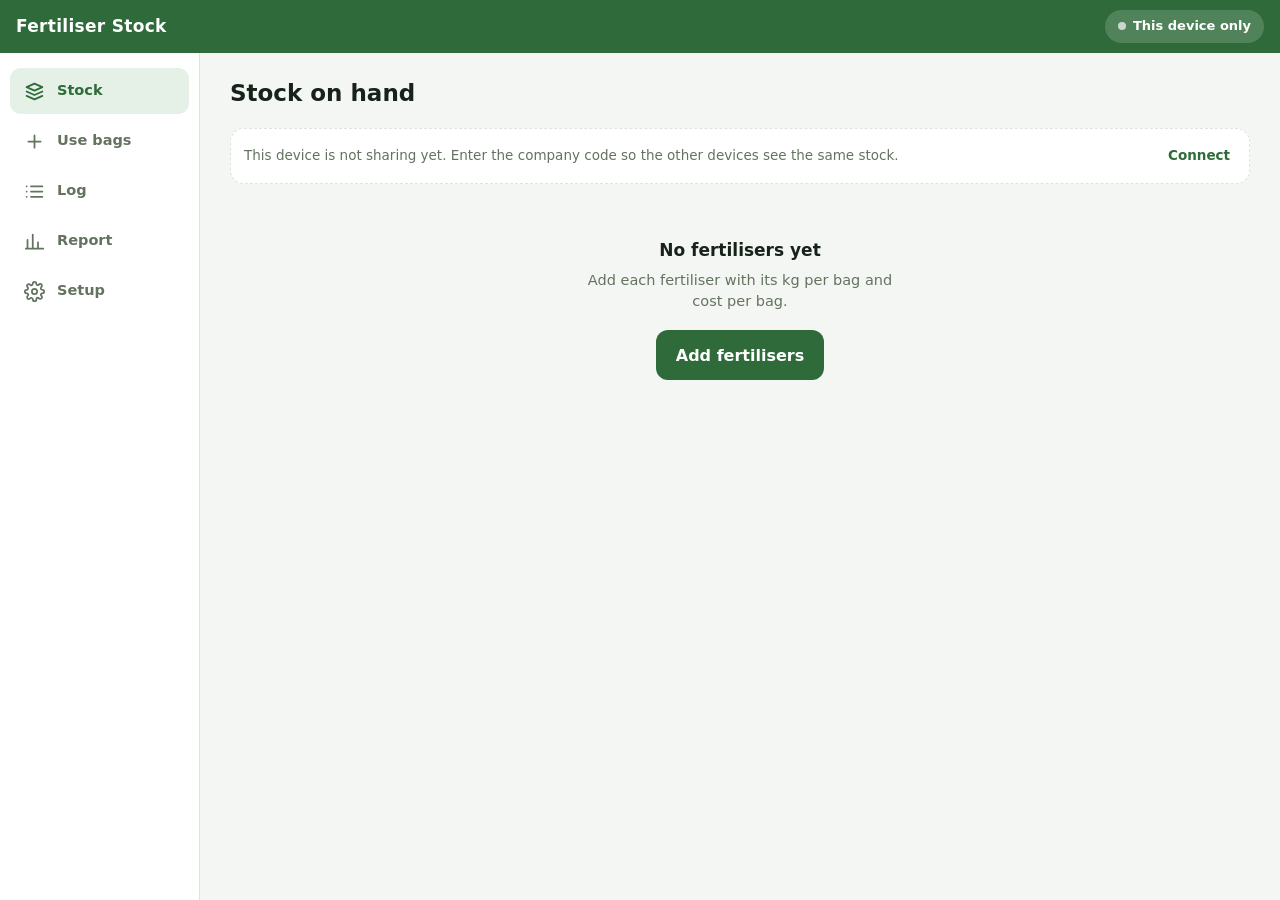
<file: index.html>
<!doctype html>
<html lang="en">
<head>
<meta charset="utf-8">
<meta name="viewport" content="width=device-width, initial-scale=1, viewport-fit=cover">
<title>Fertiliser Stock</title>
<meta name="description" content="Fertiliser stock: deliveries, bags used by the mixer, stock on hand and monthly Excel reports.">
<meta name="theme-color" content="#2f6b3a" media="(prefers-color-scheme: light)">
<meta name="theme-color" content="#0e1611" media="(prefers-color-scheme: dark)">
<meta name="apple-mobile-web-app-capable" content="yes">
<meta name="apple-mobile-web-app-status-bar-style" content="black-translucent">
<meta name="apple-mobile-web-app-title" content="Fertiliser">
<link rel="manifest" href="./manifest.webmanifest">
<link rel="icon" href="./icons/favicon-32.png" sizes="32x32">
<link rel="apple-touch-icon" href="./icons/apple-touch-icon.png">
<link rel="stylesheet" href="./app.css">
</head>
<body>

<header class="appbar">
  <div class="appbar-inner">
    <h1 class="brand">Fertiliser Stock</h1>
    <div class="bar-actions">
      <button type="button" class="icon-btn" id="lockBtn" hidden>Lock</button>
      <button type="button" class="icon-btn" id="installBtn" hidden aria-label="Install app">Install</button>
      <button type="button" class="sync-chip" id="syncChip" aria-label="Sync status">
        <span class="dot" id="syncDot"></span>
        <span id="syncChipText">This device only</span>
      </button>
    </div>
  </div>
</header>

<main id="main">
  <section class="view" id="view-stock" aria-label="Stock on hand"></section>
  <section class="view" id="view-use" hidden aria-label="Record bags used"></section>
  <section class="view" id="view-delivery" hidden aria-label="Book in a delivery"></section>
  <section class="view" id="view-count" hidden aria-label="Stock count"></section>
  <section class="view" id="view-log" hidden aria-label="Stock log"></section>
  <section class="view" id="view-report" hidden aria-label="Monthly report"></section>
  <section class="view" id="view-setup" hidden aria-label="Setup"></section>
  <section class="view" id="view-sync" hidden aria-label="Share with other devices"></section>
  <section class="view" id="view-unlock" hidden aria-label="Manager PIN"></section>
</main>

<nav class="tabbar" id="tabbar" role="tablist" aria-label="Sections"></nav>

<div class="toast" id="toast" role="status" aria-live="polite" hidden>
  <span id="toastText"></span>
  <button type="button" id="toastAction" hidden></button>
</div>

<script src="./xlsx.js"></script>
<script src="./sync.js"></script>
<script src="./app.js"></script>
</body>
</html>
</file>
<file: app.css>
/* ── tokens ─────────────────────────────────────────────── */
:root {
  color-scheme: light;
  --bg: #f4f6f3;
  --surface: #ffffff;
  --surface-2: #eef2ec;
  --line: #dde4da;
  --text: #17231a;
  --text-dim: #63735f;
  --accent: #2f6b3a;
  --accent-soft: #e5f0e6;
  --in: #1d7a3e;
  --warn: #9a5b00;
  --warn-bg: #fdf1dc;
  --danger: #b3261e;
  --danger-bg: #fce4e2;
  --radius: 14px;
  --shadow: 0 1px 2px rgba(16, 38, 20, .06), 0 4px 14px rgba(16, 38, 20, .05);
  --tabbar-h: 62px;
  --rail-w: 200px;
  --safe-b: env(safe-area-inset-bottom, 0px);
  --safe-t: env(safe-area-inset-top, 0px);
}

@media (prefers-color-scheme: dark) {
  :root {
    color-scheme: dark;
    --bg: #0d1410;
    --surface: #151f18;
    --surface-2: #1c2a20;
    --line: #2a3a2e;
    --text: #e6eee7;
    --text-dim: #95a898;
    --accent: #7fd38f;
    --accent-soft: #173121;
    --in: #7fd38f;
    --warn: #f3c16a;
    --warn-bg: #33270f;
    --danger: #ff9188;
    --danger-bg: #36191a;
    --shadow: 0 1px 2px rgba(0, 0, 0, .4);
  }
}

* { box-sizing: border-box; }

/* Anything toggled with el.hidden must stay hidden whatever its display rule. */
[hidden] { display: none !important; }

html { -webkit-text-size-adjust: 100%; }

body {
  margin: 0;
  background: var(--bg);
  color: var(--text);
  font: 16px/1.45 system-ui, -apple-system, "Segoe UI", Roboto, sans-serif;
  -webkit-tap-highlight-color: transparent;
  overscroll-behavior-y: contain;
}

svg { width: 22px; height: 22px; fill: none; stroke: currentColor; stroke-width: 2; stroke-linecap: round; stroke-linejoin: round; }
a { color: var(--accent); }

.sr-only {
  position: absolute; width: 1px; height: 1px; padding: 0; margin: -1px;
  overflow: hidden; clip: rect(0 0 0 0); white-space: nowrap; border: 0;
}

/* ── app bar ────────────────────────────────────────────── */
.appbar {
  position: sticky; top: 0; z-index: 20;
  background: #2f6b3a; color: #fff;
  padding-top: var(--safe-t);
}
@media (prefers-color-scheme: dark) {
  .appbar { background: #101b14; border-bottom: 1px solid var(--line); }
}
.appbar-inner {
  display: flex; align-items: center; justify-content: space-between;
  gap: 12px; padding: 10px 16px; min-height: 48px;
}
.brand { margin: 0; font-size: 17px; font-weight: 650; letter-spacing: .3px; white-space: nowrap; }
.bar-actions { display: flex; align-items: center; gap: 8px; min-width: 0; }
.icon-btn {
  background: rgba(255, 255, 255, .16); color: inherit; border: 0;
  border-radius: 999px; padding: 7px 14px; font: inherit; font-size: 14px;
  font-weight: 600; cursor: pointer;
}
.sync-chip {
  display: inline-flex; align-items: center; gap: 7px; min-width: 0;
  background: rgba(255, 255, 255, .16); color: inherit; border: 0;
  border-radius: 999px; padding: 7px 13px; font: inherit; font-size: 13px;
  font-weight: 600; cursor: pointer; max-width: 50vw;
}
.sync-chip span:last-child { overflow: hidden; text-overflow: ellipsis; white-space: nowrap; }
.dot { flex: none; width: 8px; height: 8px; border-radius: 50%; background: #cbd5cc; }
.dot.ok      { background: #7fe09a; }
.dot.pending { background: #f5c451; }
.dot.error   { background: #ff8a80; }
.dot.busy    { background: #7fd3ff; animation: pulse 1s ease-in-out infinite; }
@keyframes pulse { 50% { opacity: .35; } }

/* ── layout ─────────────────────────────────────────────── */
#main {
  max-width: 760px; margin: 0 auto;
  padding: 16px 16px calc(var(--tabbar-h) + var(--safe-b) + 24px);
}
.view-title { margin: 2px 0 14px; font-size: 20px; font-weight: 650; }
.lead { margin: -6px 0 14px; color: var(--text-dim); font-size: 14.5px; }

.sync-nudge {
  display: flex; align-items: center; gap: 10px;
  background: var(--surface); border: 1px dashed var(--line);
  border-radius: var(--radius); padding: 11px 13px; margin-bottom: 14px;
}
.sync-nudge p { flex: 1; margin: 0; font-size: 13.5px; color: var(--text-dim); }
.sync-nudge button {
  flex: none; border: 0; background: none; color: var(--accent);
  font: inherit; font-size: 13.5px; font-weight: 700; cursor: pointer; padding: 6px;
}
.sync-line { margin: 0 0 4px; font-size: 16px; font-weight: 650; }
.sync-sub { margin: 0 0 12px; font-size: 13.5px; color: var(--text-dim); }
#codeInput {
  text-transform: uppercase; letter-spacing: 1.5px; font-size: 17px; font-weight: 650;
  text-align: center; font-family: ui-monospace, SFMono-Regular, Menlo, monospace;
  margin-bottom: 12px;
}

/* ── stock cards ────────────────────────────────────────── */
.stock-grid {
  display: grid; grid-template-columns: repeat(auto-fill, minmax(210px, 1fr));
  gap: 12px; margin-bottom: 16px;
}
.stock-card {
  background: var(--surface); border: 1px solid var(--line);
  border-radius: var(--radius); box-shadow: var(--shadow); padding: 14px;
}
.stock-card.low { border-color: var(--warn); background: var(--warn-bg); }
.stock-card.neg { border-color: var(--danger); background: var(--danger-bg); }
.stock-name { font-weight: 700; font-size: 16px; }
.stock-big { font-size: 34px; font-weight: 750; line-height: 1.15; margin: 4px 0 2px; font-variant-numeric: tabular-nums; }
.stock-big small { font-size: 15px; font-weight: 600; color: var(--text-dim); }
.stock-sub { font-size: 13px; color: var(--text-dim); }
.flag { margin-top: 8px; font-size: 13px; font-weight: 700; color: var(--warn); }
.stock-card.neg .flag { color: var(--danger); }
.stock-actions { display: flex; gap: 4px; margin: 8px -8px -6px; }
.total-line { margin: 0 0 14px; color: var(--text-dim); }
.total-line b { color: var(--text); }

/* ── forms ──────────────────────────────────────────────── */
.card {
  background: var(--surface); border: 1px solid var(--line);
  border-radius: var(--radius); box-shadow: var(--shadow);
  padding: 14px; margin-bottom: 14px;
}
.muted-card { background: var(--surface-2); box-shadow: none; }
.card-title { margin: 0 0 11px; font-size: 13px; font-weight: 700; text-transform: uppercase; letter-spacing: .6px; color: var(--text-dim); }
.card-note { margin: 0 0 12px; font-size: 13.5px; line-height: 1.5; color: var(--text-dim); }
.card-note.gap { margin: 12px 0 0; }
.field { display: block; margin-bottom: 12px; }
.field > span { display: block; font-size: 13px; font-weight: 650; color: var(--text-dim); margin-bottom: 5px; }
.field input, .field select, .pin-form input, .void-form input {
  width: 100%; height: 48px; padding: 0 12px; font: inherit;
  border-radius: 11px; border: 1px solid var(--line);
  background: var(--surface); color: var(--text);
}
.field-pair { display: grid; grid-template-columns: 1fr 1fr; gap: 10px; }
.check { display: flex; align-items: center; gap: 10px; margin: 2px 0 14px; font-size: 14.5px; }
.check input { width: 22px; height: 22px; flex: none; accent-color: var(--accent); }
input:focus-visible, select:focus-visible { outline: 2px solid var(--accent); outline-offset: 0; border-color: var(--accent); }
.pin-input { letter-spacing: 6px; font-size: 22px !important; text-align: center; }

/* big touch targets for choosing the fertiliser */
.pick {
  border: 0; padding: 0; margin: 0 0 14px;
  display: grid; grid-template-columns: repeat(auto-fill, minmax(170px, 1fr)); gap: 10px;
}
.pick legend { font-size: 13px; font-weight: 650; color: var(--text-dim); margin-bottom: 8px; padding: 0; }
.pick-item {
  display: flex; align-items: center; gap: 11px; min-height: 68px;
  background: var(--surface); border: 2px solid var(--line); border-radius: var(--radius);
  padding: 10px 12px; cursor: pointer;
}
.pick-item input { width: 22px; height: 22px; flex: none; margin: 0; accent-color: var(--accent); }
.pick-item b { display: block; font-size: 15.5px; }
.pick-item small { display: block; font-size: 12.5px; color: var(--text-dim); }
.pick-item.neg small { color: var(--danger); }
.pick-item:has(input:checked) { border-color: var(--accent); background: var(--accent-soft); }

.stepper { display: flex; align-items: stretch; gap: 8px; margin-bottom: 14px; }
.stepper button {
  width: 64px; height: 60px; flex: none; border-radius: 12px; border: 1.5px solid var(--accent);
  background: var(--surface); color: var(--accent); font: inherit; font-size: 28px; font-weight: 600; cursor: pointer;
}
.stepper button:active { transform: scale(.95); }
.stepper input {
  flex: 1; min-width: 0; max-width: 160px; height: 60px; text-align: center;
  font: inherit; font-size: 28px; font-weight: 750; border-radius: 12px;
  border: 1px solid var(--line); background: var(--surface); color: var(--text);
}
.stepper input::-webkit-outer-spin-button,
.stepper input::-webkit-inner-spin-button { -webkit-appearance: none; margin: 0; }
.stepper input[type="number"] { -moz-appearance: textfield; }

/* ── buttons ────────────────────────────────────────────── */
.primary-btn {
  display: inline-flex; align-items: center; justify-content: center; gap: 8px;
  height: 50px; padding: 0 20px; border: 0; border-radius: 12px;
  background: var(--accent); color: #fff; font: inherit; font-size: 16px;
  font-weight: 650; cursor: pointer; text-decoration: none;
}
@media (prefers-color-scheme: dark) { .primary-btn { color: #0b1f10; } }
.primary-btn.compact { height: 46px; padding: 0 16px; font-size: 15px; }
.primary-btn.wide { width: 100%; }
.primary-btn.big { height: 58px; font-size: 17.5px; }
.primary-btn:active { transform: scale(.985); }
.primary-btn[disabled] { opacity: .45; cursor: default; }
.btn-icon { width: 19px; height: 19px; }
.ghost-btn {
  flex: 1; min-height: 46px; padding: 0 12px; border-radius: 11px; white-space: nowrap;
  border: 1px solid var(--line); background: var(--surface);
  color: var(--text); font: inherit; font-size: 14.5px; font-weight: 600; cursor: pointer;
}
.ghost-btn.full { width: 100%; }
.ghost-btn.danger { color: var(--danger); }
.ghost-btn:active { transform: scale(.98); }
.btn-row { display: flex; gap: 8px; flex-wrap: wrap; }
.btn-row.spaced { margin-top: 10px; }
.mini-btn {
  background: none; border: 0; color: var(--accent); font: inherit;
  font-size: 13.5px; font-weight: 650; padding: 7px 8px; cursor: pointer; border-radius: 8px;
}
.mini-btn.danger { color: var(--danger); }
.link-btn {
  background: none; border: 0; color: var(--accent); font: inherit;
  font-size: 13px; font-weight: 600; padding: 2px 4px; cursor: pointer;
}

/* ── log ────────────────────────────────────────────────── */
.filters .field-pair .field { margin-bottom: 10px; }
.preview { margin: 0 0 12px; font-size: 14px; color: var(--text-dim); text-align: center; }
.log {
  background: var(--surface); border: 1px solid var(--line);
  border-radius: var(--radius); box-shadow: var(--shadow); overflow: hidden;
}
.move { display: flex; gap: 12px; padding: 11px 13px; border-bottom: 1px solid var(--line); }
.log > :last-child { border-bottom: 0; }
.move-main { flex: 1; min-width: 0; }
.move-title { font-weight: 650; font-size: 15.5px; }
.move-meta { font-size: 13px; color: var(--text-dim); }
.move-note { font-size: 13.5px; margin-top: 2px; overflow-wrap: anywhere; }
.void-note { font-size: 12.5px; color: var(--danger); margin-top: 3px; }
.move-qty {
  flex: none; text-align: right; font-size: 20px; font-weight: 750;
  font-variant-numeric: tabular-nums; display: flex; flex-direction: column; align-items: flex-end;
}
.move-qty small { font-size: 12px; font-weight: 500; color: var(--text-dim); }
.kind-delivery .kind, .kind-delivery .move-qty { color: var(--in); }
.kind-adjustment .kind { color: var(--warn); font-weight: 650; }
.move.void .move-title, .move.void .move-meta, .move.void .move-note, .move.void .move-qty { text-decoration: line-through; opacity: .55; }
.void-form {
  display: flex; gap: 8px; flex-wrap: wrap; padding: 0 13px 12px;
  border-bottom: 1px solid var(--line);
}
.void-form input { flex: 1 1 100%; }

/* ── report ─────────────────────────────────────────────── */
.datebar {
  display: flex; align-items: center; gap: 10px;
  background: var(--surface); border: 1px solid var(--line);
  border-radius: var(--radius); box-shadow: var(--shadow);
  padding: 8px; margin-bottom: 14px;
}
.datebar-center { flex: 1; min-width: 0; text-align: center; }
.month-text { font-size: 16.5px; font-weight: 650; }
.datebar .sub { font-size: 12.5px; color: var(--text-dim); }
.step-btn {
  flex: none; width: 42px; height: 42px; border-radius: 11px;
  border: 1px solid var(--line); background: var(--surface-2);
  color: var(--text); display: grid; place-items: center; cursor: pointer;
}
.summary { display: grid; grid-template-columns: repeat(2, 1fr); gap: 8px; margin-bottom: 12px; }
.summary-item {
  background: var(--surface); border: 1px solid var(--line);
  border-radius: 11px; padding: 10px 8px; text-align: center;
}
.summary-item b { display: block; font-size: 18px; font-weight: 700; line-height: 1.25; font-variant-numeric: tabular-nums; }
.summary-item span { display: block; font-size: 11.5px; color: var(--text-dim); }
.table-wrap {
  overflow-x: auto; background: var(--surface); border: 1px solid var(--line);
  border-radius: var(--radius); box-shadow: var(--shadow);
}
.report { border-collapse: collapse; width: 100%; font-size: 13.5px; font-variant-numeric: tabular-nums; }
.report th, .report td { padding: 8px 10px; border-bottom: 1px solid var(--line); text-align: right; white-space: nowrap; }
.report th:first-child, .report td:first-child { text-align: left; white-space: normal; min-width: 110px; }
.report thead th { background: var(--surface-2); font-size: 12px; color: var(--text-dim); }
.report tfoot th, .report tfoot td { font-weight: 700; border-bottom: 0; background: var(--accent-soft); }
.hint { margin: 10px 0 20px; font-size: 13px; color: var(--text-dim); text-align: center; }

.section-title { margin: 22px 0 10px; font-size: 15px; font-weight: 700; }
.report tr.group th { background: var(--surface-2); text-align: right; }
.report tr.group th:first-child { text-align: left; }
.report td.indent { padding-left: 24px; }
#view-report .table-wrap { margin-bottom: 14px; }
.move-meta .centre { font-weight: 650; color: var(--text); }
.pick.centres .pick-item { min-height: 58px; }

/* ── setup ──────────────────────────────────────────────── */
.plist { margin: 0 -14px -14px; border-top: 1px solid var(--line); }
.pline { display: flex; align-items: center; gap: 8px; padding: 11px 14px; border-bottom: 1px solid var(--line); }
.plist > :last-child { border-bottom: 0; }
.pline > div { flex: 1; min-width: 0; }
.pline b { display: block; font-size: 15.5px; }
.pline small { display: block; font-size: 13px; color: var(--text-dim); }
.pline.inactive b { color: var(--text-dim); text-decoration: line-through; }
.pedit { padding: 14px; border-bottom: 1px solid var(--line); background: var(--surface-2); }
.inline-add { display: flex; gap: 8px; margin-top: 14px; }
.inline-add input {
  flex: 1; min-width: 0; height: 46px; padding: 0 12px; font: inherit;
  border-radius: 11px; border: 1px solid var(--line); background: var(--surface); color: var(--text);
}
.pin-form { display: grid; grid-template-columns: 1fr 1fr; gap: 8px; }
.pin-form button { grid-column: 1 / -1; }

/* ── empty state ────────────────────────────────────────── */
.empty { text-align: center; padding: 40px 20px; color: var(--text-dim); }
.empty h3 { margin: 0 0 8px; font-size: 17px; color: var(--text); font-weight: 650; }
.empty p { margin: 0 auto 18px; font-size: 14.5px; max-width: 34ch; }

/* ── tab bar ────────────────────────────────────────────── */
.tabbar {
  position: fixed; left: 0; right: 0; bottom: 0; z-index: 20;
  display: flex; background: var(--surface);
  border-top: 1px solid var(--line); padding-bottom: var(--safe-b);
}
.tab {
  flex: 1; display: flex; flex-direction: column; align-items: center;
  justify-content: center; gap: 3px; height: var(--tabbar-h);
  border: 0; background: none; color: var(--text-dim);
  font: inherit; font-size: 11.5px; font-weight: 600; cursor: pointer;
}
.tab svg { width: 21px; height: 21px; }
.tab.is-active { color: var(--accent); }

/* ── toast ──────────────────────────────────────────────── */
.toast {
  position: fixed; left: 50%; transform: translateX(-50%);
  bottom: calc(var(--tabbar-h) + var(--safe-b) + 16px); z-index: 40;
  width: max-content; max-width: calc(100vw - 32px);
  display: flex; align-items: center; gap: 14px;
  background: #17231a; color: #fff; border-radius: 11px;
  padding: 11px 16px; font-size: 14.5px; font-weight: 500;
  box-shadow: 0 8px 26px rgba(0, 0, 0, .3);
}
.toast button {
  flex: none; border: 0; background: rgba(255, 255, 255, .16); color: #fff;
  border-radius: 8px; padding: 8px 14px; font: inherit; font-weight: 700; cursor: pointer;
}
@media (prefers-color-scheme: dark) { .toast { background: #2b3a2e; } }

/* ── wide screen (the PC, a tablet on its side) ─────────── */
@media (min-width: 900px) {
  .tabbar {
    top: 0; right: auto; width: var(--rail-w);
    padding-top: calc(68px + var(--safe-t)); padding-bottom: 0;
    flex-direction: column; align-items: stretch; justify-content: flex-start;
    gap: 4px; padding-left: 10px; padding-right: 10px;
    border-top: 0; border-right: 1px solid var(--line);
  }
  .tab {
    flex: none; flex-direction: row; justify-content: flex-start;
    gap: 12px; height: 46px; padding: 0 14px; border-radius: 11px; font-size: 14.5px;
  }
  .tab.is-active { background: var(--accent-soft); }
  .appbar { z-index: 30; }
  #main { margin: 0 0 0 var(--rail-w); max-width: 1200px; padding: 22px 30px 56px; }
  .view-title { font-size: 23px; margin-bottom: 18px; }
  .summary { grid-template-columns: repeat(4, 1fr); }
  .toast { bottom: 24px; }
  #view-use, #view-delivery, #view-count, #view-setup, #view-sync, #view-unlock { max-width: 760px; }
  #view-stock > .primary-btn, #view-stock > .btn-row { max-width: 520px; }
}

/* ── a mouse is present ─────────────────────────────────── */
@media (hover: hover) {
  .step-btn:hover, .ghost-btn:hover, .stepper button:hover { border-color: var(--accent); }
  .tab:hover, .mini-btn:hover { color: var(--accent); }
  .pick-item:hover { border-color: var(--accent); }
  .primary-btn:hover { filter: brightness(1.08); }
}

/* inside the desktop shell there is nothing to install */
.is-desktop #installBtn { display: none !important; }

@media (prefers-reduced-motion: reduce) {
  * { transition: none !important; animation: none !important; }
}
</file>
